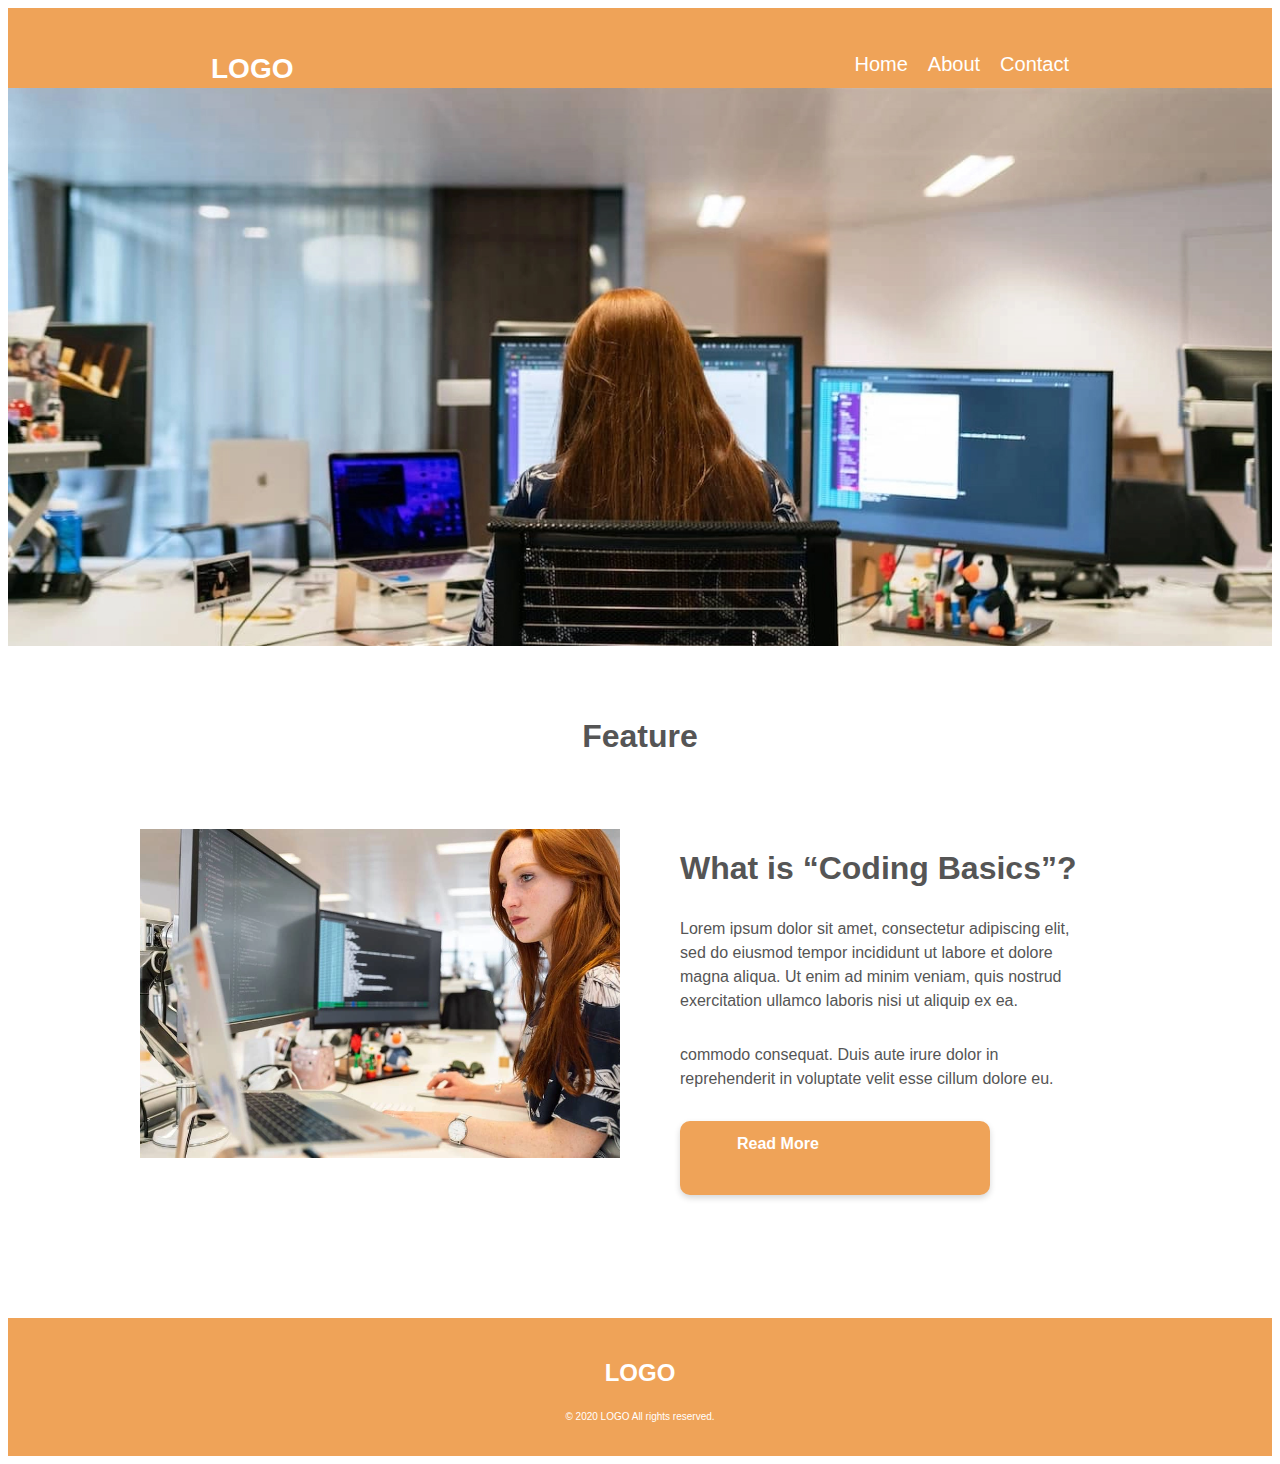
<file: index.html>
<!DOCTYPE html>
<html lang="ja">
<head>
    <meta charset="UTF-8">
    <meta name="viewport" content="width=device-width, initial-scale=1.0">
    <title>LOGO</title>

    <!-- ress.css -->
    <!-- <link rel="stylesheet" href="https://unpkg.com/ress/dist/ress.min.css"> -->
    <link rel="stylesheet" href="https://turtleE-code.github.io/firstFigmaToWebsite/css/style.css" />
    <!-- original -->
    <link rel="stylesheet" href="/css/style.css">
</head>
<body>
    <div id="main">
        <header class="page-header wrapper">
            <div class="header-contents">
                <h1 class="logo"><a href="#">LOGO</a></h1>
                <nav>
                    <ul class="main-nav">
                        <li><a href="#">Home</a></li>
                        <li><a href="#">About</a></li>
                        <li><a href="#">Contact</a></li>
                    </ul>
                </nav>
            </div>  
        </header>

        <div class="office-pic">
            <img src="./images/fv 1.jpg" alt="オフィスの風景">
        </div>

        <div class="big-li wrapper">
            <p>Feature</p>
        </div>

        <div class="main-topic wrapper">
            <div class="sample-pic">
                <img src="./images/sample 1.png" alt="sample1">
            </div>

            <div class="description">
                    <h1>What is “Coding Basics”?</h1>

                    <p>
                        Lorem ipsum dolor sit amet, consectetur adipiscing elit, <br>
                        sed do eiusmod tempor incididunt ut labore et dolore <br>
                        magna aliqua. Ut enim ad minim veniam, quis nostrud <br>
                        exercitation ullamco laboris nisi ut aliquip ex ea.
                    </p>

                    <p>
                        commodo consequat. Duis aute irure dolor in <br>
                        reprehenderit in voluptate velit esse cillum dolore eu.
                    </p>

                    <a class="buttun" href="#">
                        <!-- <span>Read More</span> -->
                        Read More
                    </a>
            </div>
        </div>

        <footer class="wrapper">
            <h1><a href="#">LOGO</a></h1>
            <p><small>&copy; 2020 LOGO All rights reserved.</small></p>
        </footer>

        </div>
    </div>
 
</body>
</html>
</file>
<file: css/style.css>
@charset "UTF-8";

html {
    font-size: 100%;
}
body {
    font-family: Arial, "Helvetica Neue",
    "Hiragino Kaku Gothic ProN",
    "Hiragino Sans",
    Meiryo,
    sans-serif;
    font-style: normal;
    line-height: normal;
}
a {
    text-decoration: none;
}
.wrapper {
    width: 1366px;
    margin: 0 auto;
    max-width: 100%;
}

.office-pic img {
    max-width: 100%;
    margin: auto;
    display: block;
}

.page-header {
    max-width: 100%;
    height: 80px;
    flex-shrink: 0;
    background: #EFA358;
}
.header-contents {
    display: flex;
    justify-content: space-between;
    margin: 0 203px;
}
.header-contents a{
    color: #fff;
}
.header-contents .logo a {
    font-size: 28px;
    font-weight: 700;
    line-height: normal;
    display: block;
    padding-top: 24px;
}
.main-nav {
    display: flex;
    list-style: none;
}
.main-nav li {
    margin-left: 20px;
    color: #FFF;
    font-size: 20px;
    font-weight: 400;
    padding-top: 29px;
}

.big-li {
    display: flex;
    justify-content: center;
    margin-top: 40px;
    color: #555;
    font-size: 32px;
    font-weight: 700;
}

.main-topic {
    display: flex;
    justify-content: center;
    margin: 42px auto;
    width: 1000px;
    height: 447px;
    flex-shrink: 0;
}
.sample-pic {
    width: 50%;
}
.description {
    width: 50%;
    margin-left: 60px;
}
.description h1 {
    color: #555;  
    font-size: 32px;
    font-weight: 700;
    margin-bottom: 30px;
}
.description p {
    color: #555;
    font-family: Arial;
    font-size: 16px;
    font-style: normal;
    font-weight: 400;
    line-height: 150%; /* 24px */
    margin-bottom: 30px;
    text-align: justify;
}
.buttun {
    display: block;
    margin-top: 30px;
    border-radius: 10px;
    background: #EFA358;
    box-shadow: 0px 3px 6px 0px rgba(0, 0, 0, 0.16);
    width: 196px;
    height: 46px;
    padding: 14px 57px;
    font-size: 16px;
    color: #fff;
    font-weight: 700;
}

footer {
    background: #EFA358;
    width: 1366px;
    height: 100px;
    flex-shrink: 0;
    color: #FFF;
    text-align: center;
    padding: 20px 0 18px 0;
}
footer h1 a {
    color: #FFF;
    font-size: 24px;
    font-weight: 700;
    display: block;
    margin-bottom: 20px;
}
footer p {
    font-size: 12px;
    font-weight: 400;
}
</file>
